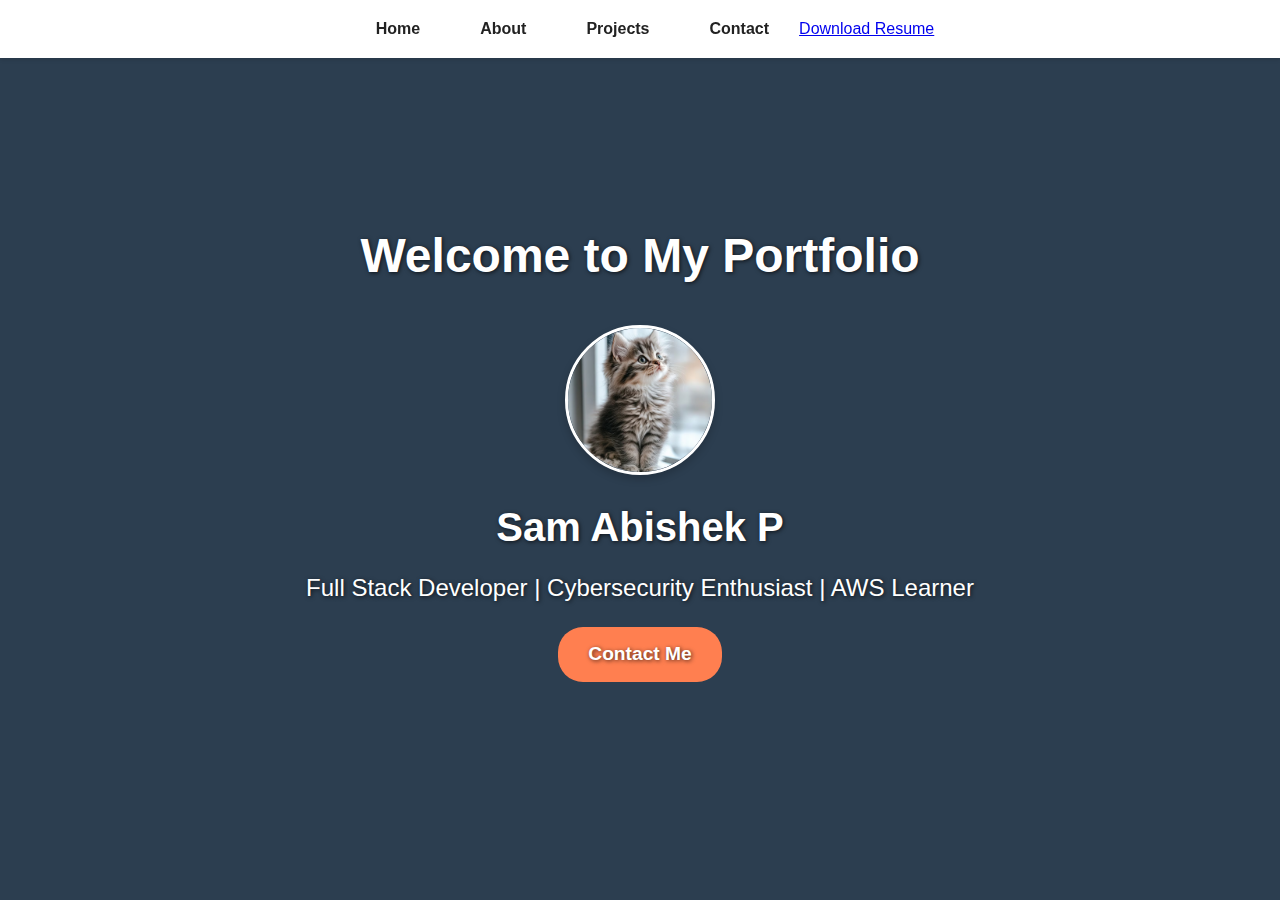
<file: index.html>
<!DOCTYPE html>
<html lang="en">
<head>
  <meta charset="UTF-8" />
  <meta name="viewport" content="width=device-width, initial-scale=1.0"/>
  <title>Sam Abishek P - Portfolio</title>
  <link rel="stylesheet" href="style.css"/>
</head>
<body>

  <!-- Navigation Bar -->
  <header>
    <nav>
      <ul>
        <li><a href="index.html">Home</a></li>
        <li><a href="about.html">About</a></li>
        <li><a href="project.html">Projects</a></li>
        <li><a href="contact.html">Contact</a></li>
        <a href="SamAbishek-resume.pdf" download="SamAbishek-Resume.pdf">Download Resume</a>


      </ul>
    </nav>
  </header>

  <!-- Hero Section (Combined Welcome Text + Profile Info) -->
  <main class="home-main">
    <section class="hero-section">
      <div class="hero-content">
        <h1>Welcome to My Portfolio</h1>
        
        
        <!-- Profile Info -->
        <img src="image.jpg" alt="Sam Abishek P" class="profile-photo"/>
        <h2 class="hero-title">Sam Abishek P</h2>
        <p class="hero-subtitle">Full Stack Developer | Cybersecurity Enthusiast | AWS Learner</p>
        <a href="./contact.html" class="btn">Contact Me</a>
      </div>
    </section>
  </main>

</body>
</html>
</file>
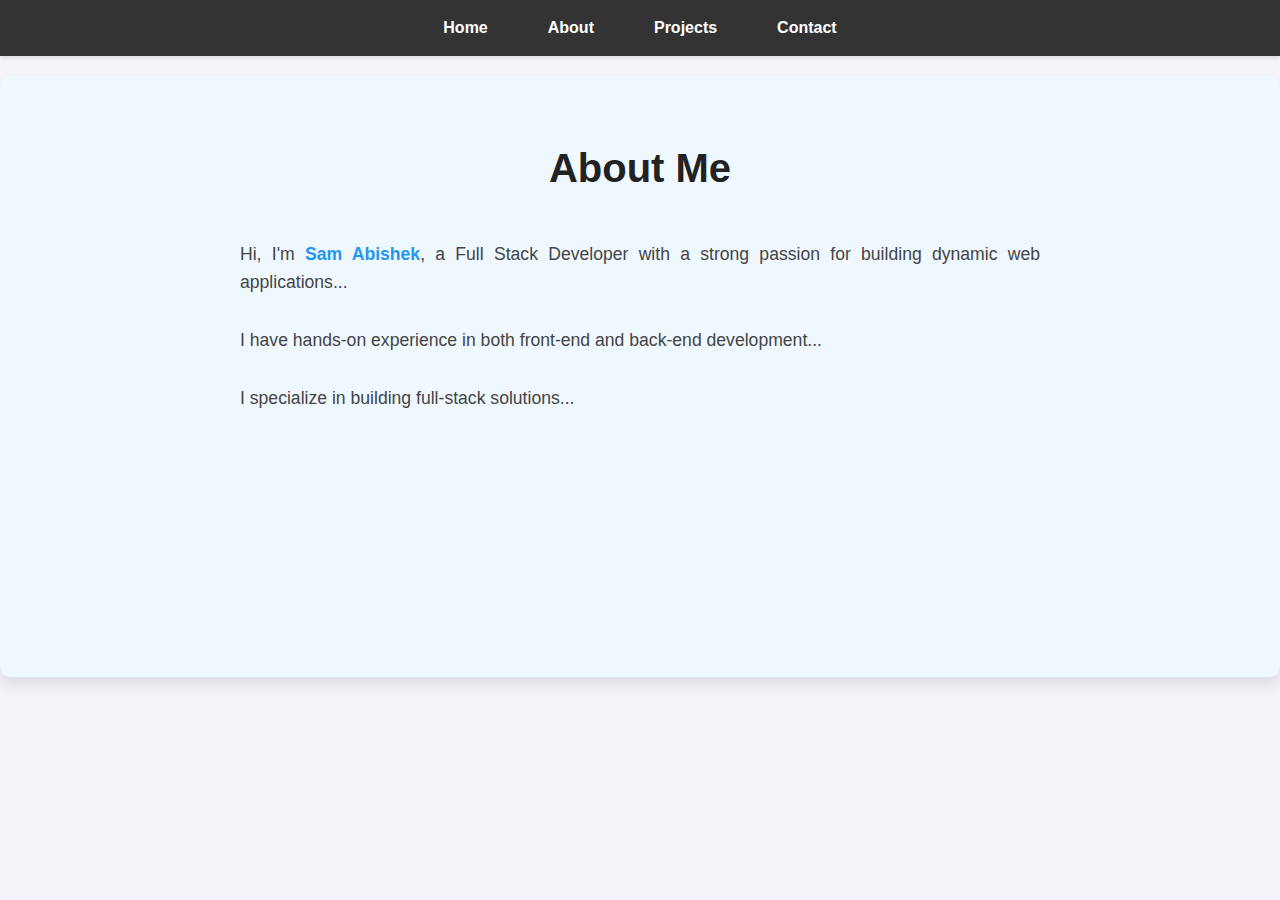
<file: about.html>
<!DOCTYPE html>
<html lang="en">
<head>
  <meta charset="UTF-8">
  <meta name="viewport" content="width=device-width, initial-scale=1.0">
  <title>About - Portfolio</title>
  <link rel="stylesheet" href="style.css">
</head>
<body>
  <header>
    <nav class="navbar">
      <ul>
        <li><a href="index.html" class="nav-link">Home</a></li>
        <li><a href="about.html" class="nav-link">About</a></li>
        <li><a href="project.html" class="nav-link">Projects</a></li>
        <li><a href="contact.html" class="nav-link">Contact</a></li>
      </ul>
    </nav>
  </header>

  <main>
    <section id="about" class="about-section">
        <div class="about-container">
            <h2 class="fade">About Me</h2>
            <div class="about-content">
                <div class="about-intro fade">
                    <p>Hi, I'm <strong>Sam Abishek</strong>, a Full Stack Developer with a strong passion for building dynamic web applications...</p>
                </div>
                <div class="about-experience fade">
                    <p>I have hands-on experience in both front-end and back-end development...</p>
                </div>
                <div class="about-skills fade">
                    <p>I specialize in building full-stack solutions...</p>
                </div>
                <div class="about-motivation fade">
                    <p>What drives me is the ability to create scalable, efficient, and secure systems...</p>
                </div>
                <div class="about-projects fade">
                    <p>Currently, I’m working on my portfolio website...</p>
                </div>
                <div class="about-cta fade">
                    <p>Feel free to explore my projects or reach out if you’d like to collaborate...</p>
                </div>
            </div>
        </div>
    </section>
  </main>

  <script src="script.js"></script>
</body>
</html>
</file>
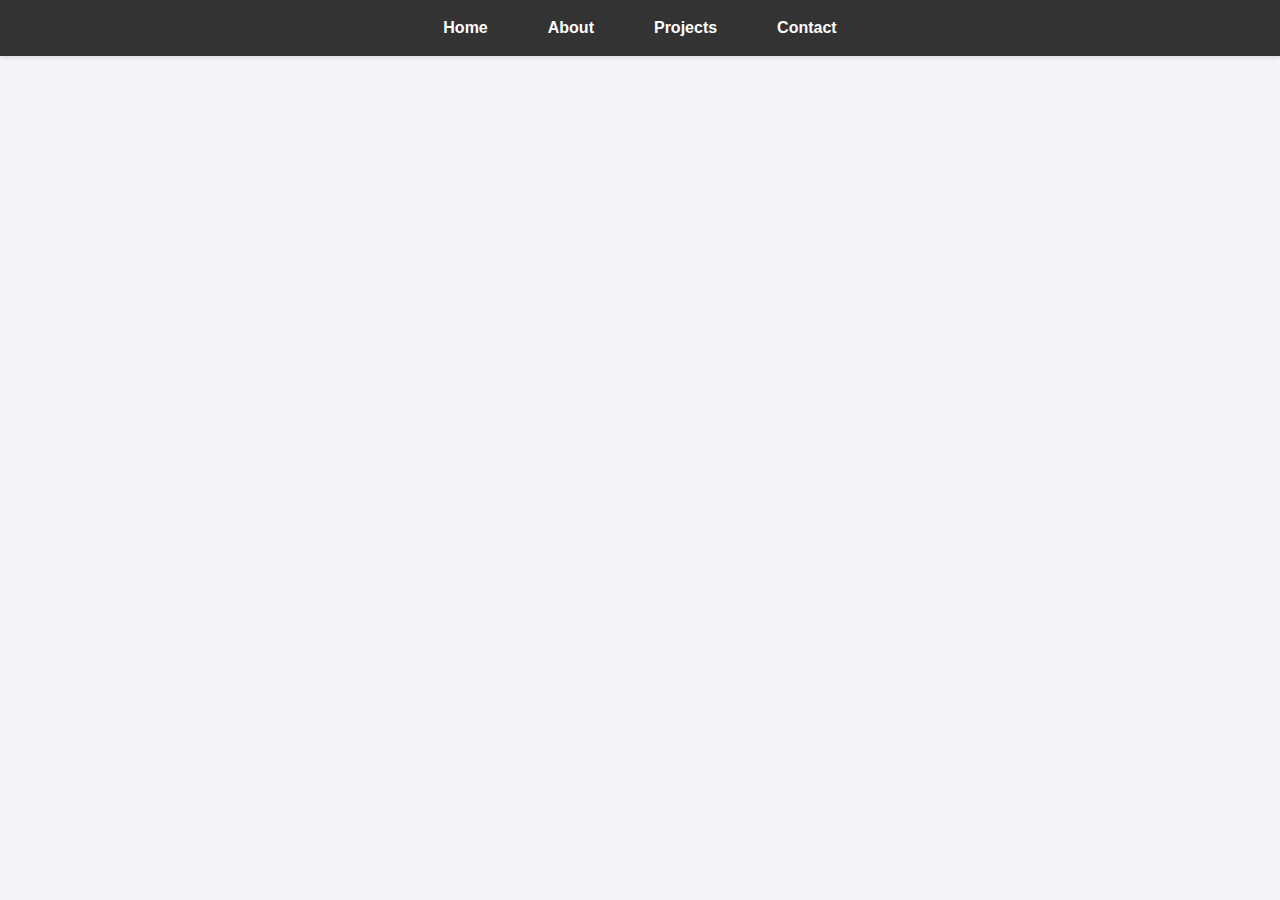
<file: asset-management.html>
<!DOCTYPE html>
<html lang="en">
<head>
  <meta charset="UTF-8" />
  <meta name="viewport" content="width=device-width, initial-scale=1.0"/>
  <title>Asset Management - Portfolio</title>
  <link rel="stylesheet" href="./style.css" />
  <link href="https://fonts.googleapis.com/css2?family=Poppins:wght@400;600&display=swap" rel="stylesheet" />
</head>
<body>
  <header>
    <nav class="navbar">
      <ul>
        <li><a href="index.html" class="nav-link">Home</a></li>
        <li><a href="about.html" class="nav-link">About</a></li>
        <li><a href="projects.html" class="nav-link">Projects</a></li>
        <li><a href="contact.html" class="nav-link">Contact</a></li>
      </ul>
    </nav>
  </header>

  <main>
    <section class="project-detail">
      <h2>Web Application for Asset Management</h2>
      <p>This project is a full-stack web application designed to manage organizational assets efficiently. It includes:</p>
      <ul>
        <li>Asset entry system for adding new assets with details.</li>
        <li>Category-based sorting and filtering.</li>
        <li>Dynamic reporting and asset tracking.</li>
        <li>User authentication for secure access.</li>
        <li>Clean and responsive user interface built with HTML, CSS, and JavaScript.</li>
      </ul>
      <p>Outcome: Streamlined asset management process, improved accountability, and simplified reporting for organizations.</p>
    </section>
  </main>
</body>
</html>
</file>
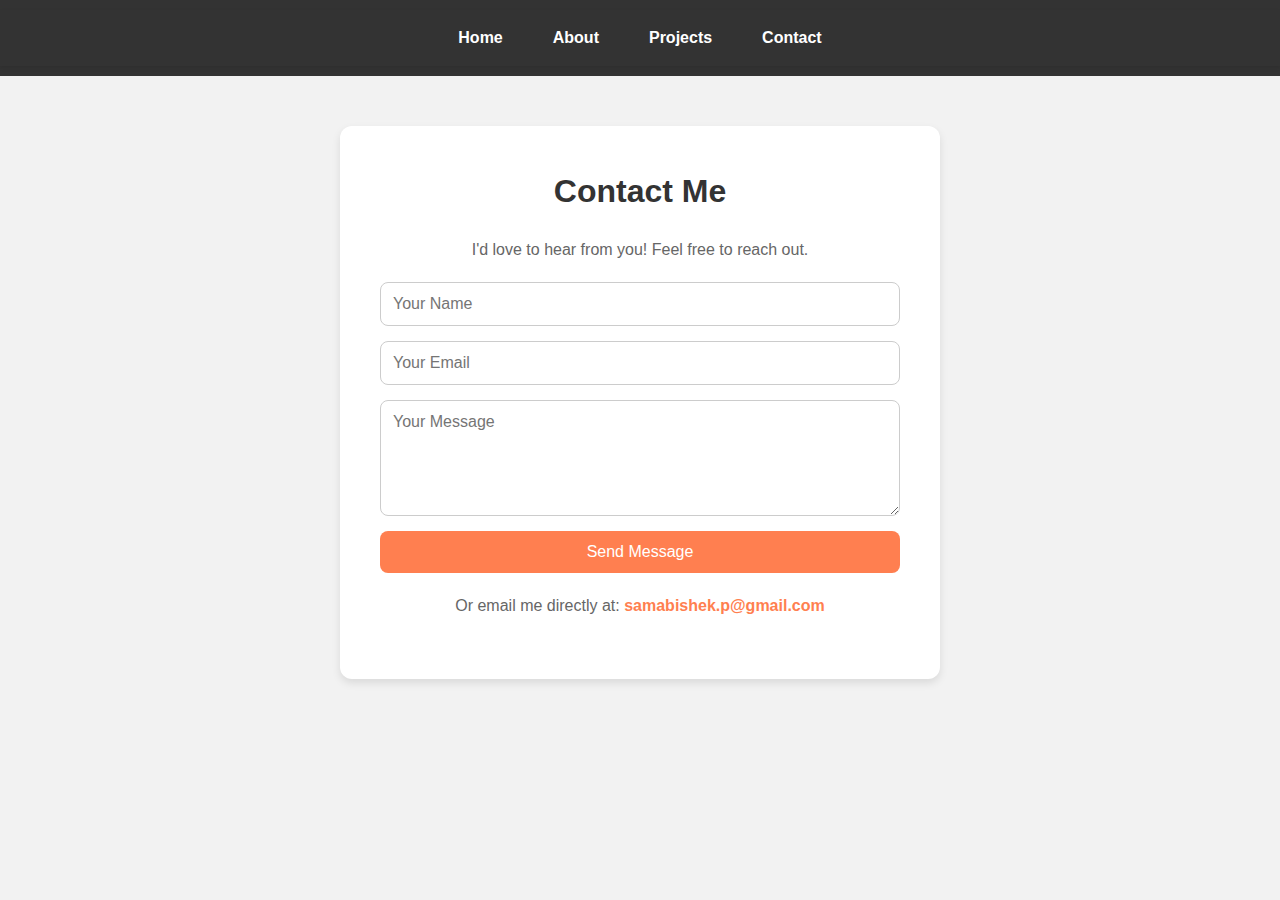
<file: contact.html>
<!DOCTYPE html>
<html lang="en">
<head>
  <meta charset="UTF-8" />
  <meta name="viewport" content="width=device-width, initial-scale=1.0"/>
  <title>Contact - Portfolio</title>
  <link rel="stylesheet" href="style.css" />
  <style>
    body {
      margin: 0;
      font-family: 'Arial', sans-serif;
      background: #f2f2f2;
      color: #333;
    }

    header {
      background-color: #333;
      padding: 10px 0;
    }

    .navbar ul {
      list-style: none;
      display: flex;
      justify-content: center;
      padding: 0;
      margin: 0;
    }

    .navbar li {
      margin: 0 15px;
    }

    .navbar a {
      color: #fff;
      text-decoration: none;
      font-weight: bold;
      transition: color 0.3s ease;
    }

    .navbar a:hover {
      color: #ff7f50;
    }

    .contact-section {
      max-width: 600px;
      margin: 50px auto;
      background: #fff;
      padding: 40px;
      border-radius: 12px;
      box-shadow: 0 4px 8px rgba(0, 0, 0, 0.1);
    }

    .contact-section h2 {
      text-align: center;
      margin-bottom: 20px;
      color: #333;
    }

    .contact-section p {
      text-align: center;
      margin-bottom: 20px;
    }

    form {
      display: flex;
      flex-direction: column;
    }

    input, textarea {
      padding: 12px;
      margin-bottom: 15px;
      border: 1px solid #ccc;
      border-radius: 8px;
      font-size: 16px;
    }

    button {
      padding: 12px;
      background-color: #ff7f50;
      color: white;
      border: none;
      border-radius: 8px;
      cursor: pointer;
      font-size: 16px;
      transition: background-color 0.3s ease;
    }

    button:hover {
      background-color: #ff4500;
    }

    .email-link {
      text-align: center;
      margin-top: 20px;
    }

    .email-link a {
      color: #ff7f50;
      text-decoration: none;
      font-weight: bold;
    }

    .email-link a:hover {
      text-decoration: underline;
    }
  </style>
</head>
<body>

  <header>
    <nav class="navbar">
      <ul>
        <li><a href="index.html">Home</a></li>
        <li><a href="about.html">About</a></li>
        <li><a href="project.html">Projects</a></li>
        <li><a href="contact.html">Contact</a></li>
      </ul>
    </nav>
  </header>

  <section class="contact-section">
    <h2>Contact Me</h2>
    <p>I'd love to hear from you! Feel free to reach out.</p>

    <!-- Form now points to backend server -->
    <form action="https://formsubmit.co/ffd52c6869f01317f3a0dcba3be9b87f" method="POST">
      <input type="text" name="name" placeholder="Your Name" required />
      <input type="email" name="email" placeholder="Your Email" required />
      <textarea name="message" rows="5" placeholder="Your Message" required></textarea>
      <button type="submit">Send Message</button>
    </form>
    
    
    <script>
      document.getElementById('contactForm').addEventListener('submit', function(event) {
        event.preventDefault(); // Prevent default form submission
    
        const formData = new FormData(this);
        fetch('http://localhost:3000/contact', {
          method: 'POST',
          body: formData
        })
        .then(response => response.text())
        .then(data => {
          console.log('Form submitted successfully:', data);
        })
        .catch(error => {
          console.error('Error:', error);
        });
      });
    </script>
    <div class="email-link">
      <p>Or email me directly at: <a href="mailto:samabishek.p@gmail.com">samabishek.p@gmail.com</a></p>
    </div>
  </section>

</body>
</html>
</file>
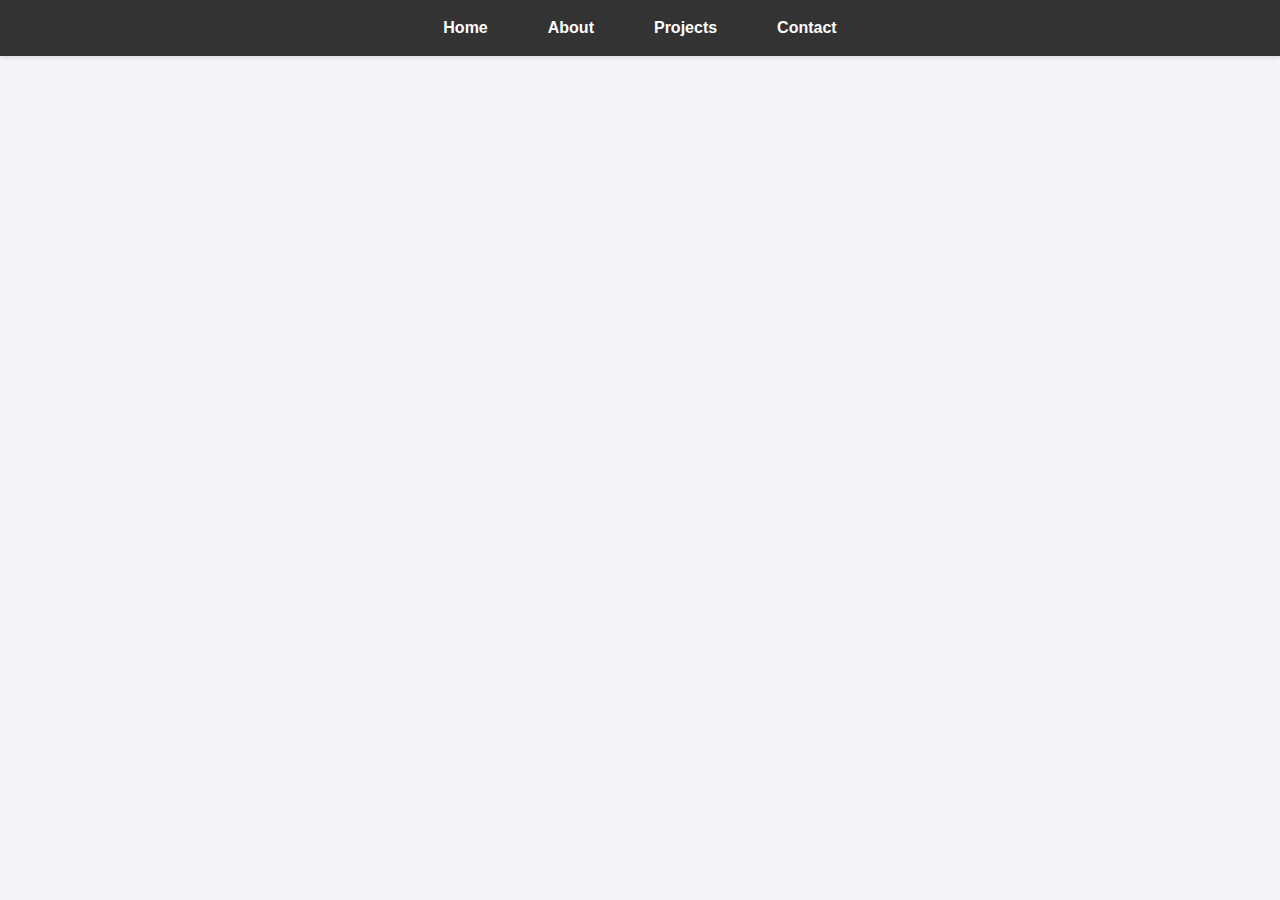
<file: iot-detection.html>
<!DOCTYPE html>
<html lang="en">
<head>
  <meta charset="UTF-8" />
  <meta name="viewport" content="width=device-width, initial-scale=1.0"/>
  <title>IoT Cyber Attack Detection - Portfolio</title>
  <link rel="stylesheet" href="style.css" />
  <link href="https://fonts.googleapis.com/css2?family=Poppins:wght@400;600&display=swap" rel="stylesheet" />
</head>
<body>
  <header>
    <nav class="navbar">
      <ul>
        <li><a href="index.html" class="nav-link">Home</a></li>
        <li><a href="about.html" class="nav-link">About</a></li>
        <li><a href="projects.html" class="nav-link">Projects</a></li>
        <li><a href="contact.html" class="nav-link">Contact</a></li>
      </ul>
    </nav>
  </header>

  <main>
    <section class="project-detail">
      <h2>IoT Cyber Attack Detection Using Machine Learning</h2>
      <p>This project focuses on enhancing the security of IoT devices by implementing a machine learning-based detection system. The key features include:</p>
      <ul>
        <li>Data collection from IoT networks to capture normal and malicious traffic.</li>
        <li>Data preprocessing and feature engineering.</li>
        <li>Training ML algorithms like Random Forest, SVM, and Neural Networks.</li>
        <li>Real-time anomaly detection for early threat identification.</li>
        <li>Visualization of attack patterns and system alerts.</li>
      </ul>
      <p>Outcome: Increased resilience of IoT ecosystems against cyber attacks and data breaches.</p>
    </section>
  </main>
</body>
</html>
</file>
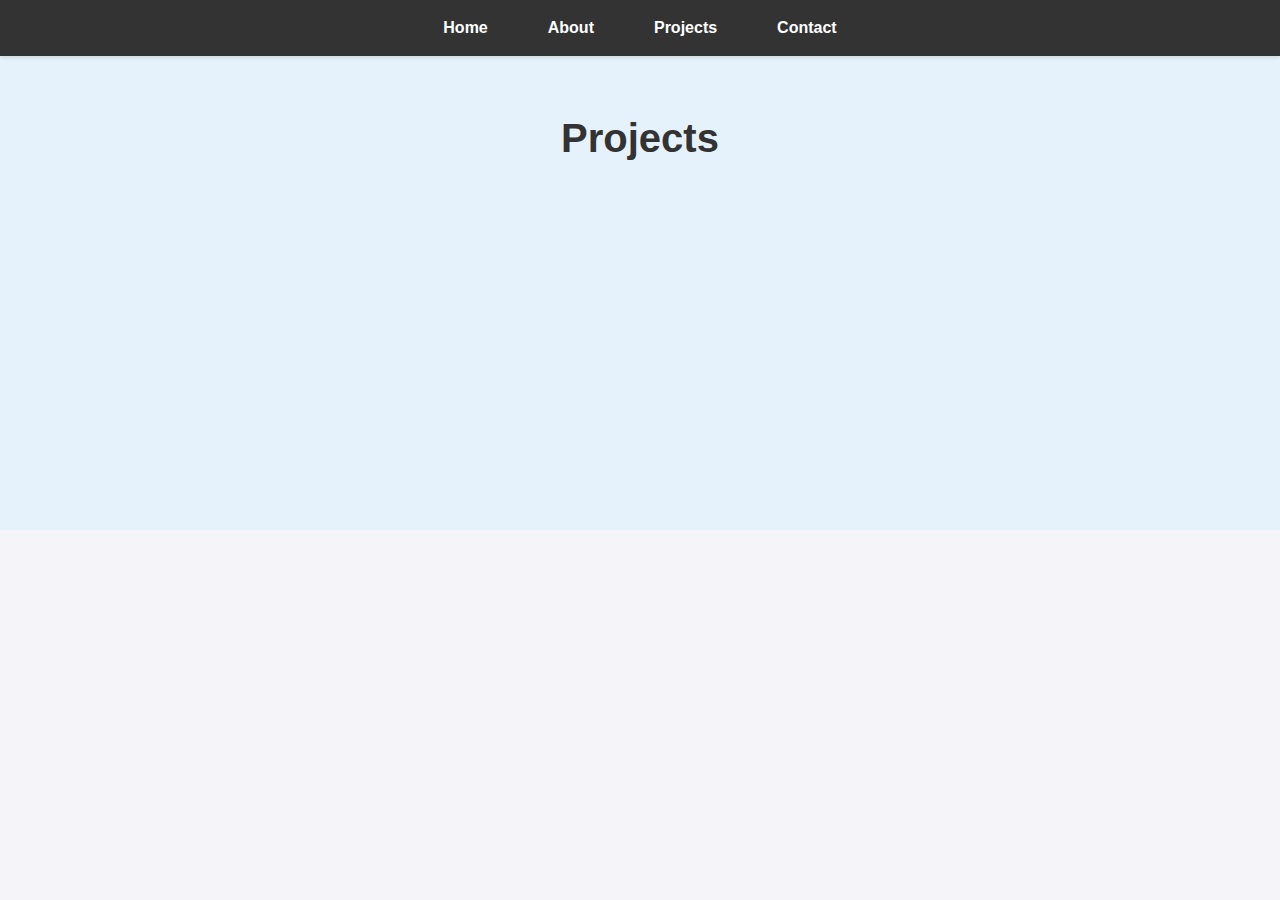
<file: project.html>
<!DOCTYPE html>
<html lang="en">
<head>
  <meta charset="UTF-8">
  <meta name="viewport" content="width=device-width, initial-scale=1.0">
  <title>Projects - Portfolio</title>
  <link rel="stylesheet" href="style.css">
  <link href="https://fonts.googleapis.com/css2?family=Poppins:wght@400;600&display=swap" rel="stylesheet">

</head>
<body>
  <header>
    <nav class="navbar">
      <ul>
        <li><a href="index.html" class="nav-link">Home</a></li>
        <li><a href="about.html" class="nav-link">About</a></li>
        <li><a href="project.html" class="nav-link">Projects</a></li>
        <li><a href="contact.html" class="nav-link">Contact</a></li>
      </ul>
    </nav>
  </header>
  <main>
    <section id="projects" class="projects-section">
        <h2>Projects</h2>
        <div class="projects-container">
    
            <!-- Project 1 -->
            <div class="project-card">
                <h3>Web Application Pentesting</h3>
                <p>Practicing penetration testing techniques to identify and resolve security vulnerabilities in web applications, focusing on real-world scenarios and ethical hacking methodologies.</p>
                <a href="web-pentesting.html" class="know-more-btn">Know More</a>


            
            </div>
    
            <!-- Project 2 -->
            <div class="project-card">
                <h3>Web Application for Asset Management</h3>
                <p>Developed a comprehensive web app to manage assets efficiently, featuring asset entry, categorization, reporting, and user authentication. Built using HTML, CSS, and JavaScript.</p>
                <a href="asset-management.html" class="know-more-btn">Know More</a>            </div>
    
            <!-- Project 3 -->
            <div class="project-card">
                <h3>IoT Cyber Attack Detection Using Machine Learning</h3>
                <p>Designed a system to detect cyber attacks targeting IoT devices by leveraging machine learning algorithms to analyze network traffic and identify anomalies.</p>
                <a href="iot-detection.html" class="know-more-btn">Know More</a>            </div>
    
        </div>
    </section>
    
  </main>
  
  <script src="script.js"></script>
</body>
</html>
</file>
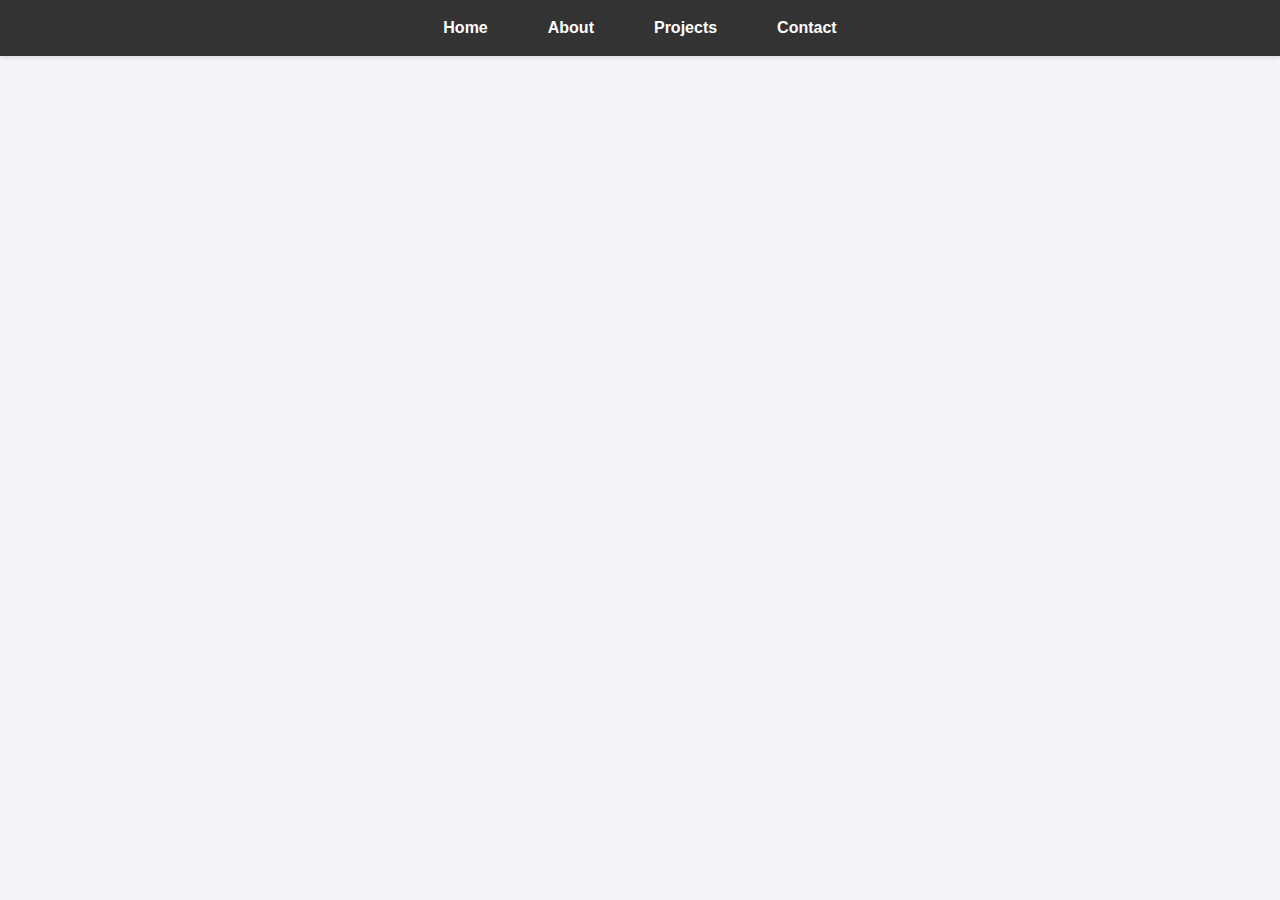
<file: web-pentesting.html>
<!DOCTYPE html>
<html lang="en">
<head>
  <meta charset="UTF-8" />
  <meta name="viewport" content="width=device-width, initial-scale=1.0"/>
  <title>Web Application Pentesting - Portfolio</title>
  <link rel="stylesheet" href="style.css" />
  <link href="https://fonts.googleapis.com/css2?family=Poppins:wght@400;600&display=swap" rel="stylesheet" />
</head>
<body>
  <header>
    <nav class="navbar">
      <ul>
        <li><a href="index.html" class="nav-link">Home</a></li>
        <li><a href="about.html" class="nav-link">About</a></li>
        <li><a href="projects.html" class="nav-link">Projects</a></li>
        <li><a href="contact.html" class="nav-link">Contact</a></li>
      </ul>
    </nav>
  </header>

  <main>
    <section class="project-detail">
      <h2>Web Application Pentesting</h2>
      <p>This project focuses on practicing penetration testing techniques to identify and resolve security vulnerabilities in web applications. It involves:</p>
      <ul>
        <li>Understanding OWASP Top 10 vulnerabilities.</li>
        <li>Performing manual and automated testing using tools like Burp Suite and OWASP ZAP.</li>
        <li>Practicing SQL Injection, XSS, CSRF attacks in a controlled environment.</li>
        <li>Reporting vulnerabilities and suggesting mitigation strategies.</li>
        <li>Following ethical hacking practices in real-world scenarios.</li>
      </ul>
      <p>Outcome: Improved understanding of web application security, threat modelling, and hands-on penetration testing experience.</p>
    </section>
  </main>
</body>
</html>
</file>
<file: style.css>
/* Reset defaults */
* {
  margin: 0;
  padding: 0;
  box-sizing: border-box;
  font-family: 'Segoe UI', Tahoma, Geneva, Verdana, sans-serif;
}

/* Body style */
body {
  background-color: #e6f2fb; /* Light bluish background to match the theme */
  color: #333;
  line-height: 1.6;
  padding-top: 80px;
  margin: 0;
}

/* Navbar styles */
nav {
  background-color: #ffffff;
  box-shadow: 0 2px 4px rgba(0, 0, 0, 0.1);
  position: fixed;
  width: 100%;
  top: 0;
  left: 0;
  z-index: 1000;
}

nav ul {
  list-style: none;
  display: flex;
  justify-content: center;
  align-items: center;
  padding: 1rem 0;
}

nav ul li {
  margin: 0 20px;
}

nav ul li a {
  text-decoration: none;
  color: #222;
  font-weight: 600;
  transition: color 0.3s;
  padding: 5px 10px;
}

nav ul li a:hover {
  color: #1e90ff;
  border-bottom: 2px solid #1e90ff;
}

/* Hero section */
.hero {
  display: flex;
  justify-content: center;
  align-items: center;
  height: 100vh;
  background: linear-gradient(135deg, #007bff, #00c6ff);
  text-align: center;
  color: white;
  padding-top: 10px;
  flex-direction: column;
  animation: fadeIn 1.5s ease;
}

.hero-title {
  font-size: 4rem;
  font-weight: 700;
  margin-bottom: 20px;
  animation: slideIn 1s ease;
}

.hero-subtitle {
  font-size: 1.5rem;
  margin-bottom: 30px;
}




/* hero photo*/

.profile-photo {
  width: 150px;
  height: 150px;
  border-radius: 50%;
  object-fit: cover; /* This makes sure the image covers the space without distortion */
  margin-bottom: 20px;
  border: 3px solid #fff; /* Gives a white border around the image */
  box-shadow: 0 4px 8px rgba(0, 0, 0, 0.2); /* Adds a soft shadow for a clean look */
}



.hero-content {
  display: flex;
  flex-direction: column;
  align-items: center;
  text-align: center;
}

.hero-photo {
  width: 150px;
  height: 150px;
  margin-bottom: 20px;
  border-radius: 50%;
  overflow: hidden;
  border: 4px solid white;
  box-shadow: 0 4px 15px rgba(0, 0, 0, 0.2);
}

.hero-photo img {
  width: 100%;
  height: 100%;
  object-fit: cover;
}


.btn {
  background-color: #ffffff;
  color: #1e90ff;
  padding: 12px 24px;
  text-decoration: none;
  border-radius: 50px;
  font-weight: bold;
  transition: background-color 0.3s, color 0.3s;
}

.btn:hover {
  background-color: #1e90ff;
  color: #ffffff;
}

/* Animations */
@keyframes fadeIn {
  from { opacity: 0; }
  to { opacity: 1; }
}

@keyframes slideIn {
  from { transform: translateY(-30px); opacity: 0; }
  to { transform: translateY(0); opacity: 1; }
}

/* About Page Styles */

.about-section {
  padding: 60px 20px;
  background-color: #f0f8ff; /* Light sky blue background */
  margin-top: 20px;
  border-radius: 10px;
  box-shadow: 0px 8px 16px rgba(0, 0, 0, 0.1);
}
.about-container {
  max-width: 900px;
  margin: 0 auto;
}

.about-section h2 {
  text-align: center;
  font-size: 2.5rem;
  color: #222;
  margin-bottom: 20px;
}

.about-content {
  margin-top: 40px;
}

.about-content div {
  margin-bottom: 30px;
}

.about-content p {
  font-size: 1.1rem;
  color: #444;
  line-height: 1.6;
  text-align: justify;
  max-width: 800px;
  margin: 0 auto;
}

.about-content strong {
  color: #2196f3;
}

.about-cta {
  text-align: center;
  font-size: 1.2rem;
  color: #444;
}

.about-cta a {
  text-decoration: none;
  font-weight: bold;
  color: #ffffff;
  padding: 10px 20px;
  background-color: #1e90ff;
  border-radius: 30px;
  margin-top: 20px;
  display: inline-block;
  transition: background-color 0.3s ease;
}

.about-cta a:hover {
  background-color: #00bcd4;
  color: white;
}

/* Media Queries for responsiveness */
@media screen and (max-width: 768px) {
  .about-container {
    padding: 0 20px;
  }

  .navbar ul {
    flex-direction: column;
    gap: 15px;
  }
}

/* Fade-in Animation */
.about-content div.fade {
  opacity: 0;
  transform: translateY(20px);
  transition: opacity 0.5s ease-out, transform 0.5s ease-out;
  transition-delay: 0.2s;
}

.about-content div.fade-in {
  opacity: 1;
  transform: translateY(0);
}

/* Projects Section */
.projects-section {
  padding: 40px;
  background-color: #e6f2fb; /* Same light bluish tone for consistency */
  text-align: center;
}


.projects-container {
  display: grid;
  grid-template-columns: repeat(auto-fit, minmax(280px, 1fr));
  gap: 20px;
  margin-top: 20px;
}

.project-card {
  background: #fff;
  border-radius: 12px;
  box-shadow: 0 4px 8px rgba(0, 0, 0, 0.1);
  padding: 20px;
  transition: transform 0.3s ease;
}

.project-card:hover {
  transform: translateY(-5px);
}

.project-card h3 {
  margin-bottom: 10px;
  font-size: 20px;
  color: #222;
}

.project-card p {
  font-size: 14px;
  color: #666;
  margin-bottom: 15px;
}

.know-more-btn {
  display: inline-block;
  padding: 8px 16px;
  background-color: #1e90ff;
  color: #ffffff;
  border-radius: 30px;
  text-decoration: none;
  transition: background-color 0.3s ease;
}

.know-more-btn:hover {
  background-color: #00bcd4;
}


/* For project page */
/* Reset & Body Styling */
body {
  margin: 0;
  padding: 0;
  font-family: 'Poppins', sans-serif;
  background-color: #f5f7fa;
  color: #333;
}

/* Navbar Styling */
.navbar {
  background-color: #1e1e2f;
  padding: 1rem 0;
  text-align: center;
}

.navbar ul {
  list-style: none;
  padding: 0;
  margin: 0;
}

.navbar li {
  display: inline;
  margin: 0 15px;
}

.navbar a {
  color: #fff;
  text-decoration: none;
  font-weight: 500;
  transition: color 0.3s;
}

.navbar a:hover {
  color: #ff6b6b;
}

/* Project Section */
.projects-section {
  padding: 50px 20px;
  text-align: center;
}

.projects-section h2 {
  font-size: 2.5rem;
  margin-bottom: 40px;
  color: #333;
  position: relative;
  display: inline-block;
}

.projects-container {
  display: grid;
  grid-template-columns: repeat(auto-fit, minmax(280px, 1fr));
  gap: 20px;
  max-width: 1200px;
  margin: 0 auto;
}

/* Project Card */
.project-card {
  background: white;
  padding: 20px;
  border-radius: 15px;
  box-shadow: 0 4px 8px rgba(0, 0, 0, 0.1);
  transition: transform 0.3s ease, box-shadow 0.3s ease;
  opacity: 0;
  transform: translateY(20px);
  animation: fadeInUp 1s forwards;
  animation-delay: calc(var(--delay) * 0.3s);
}

.project-card:hover {
  transform: translateY(-5px);
  box-shadow: 0 8px 16px rgba(0, 0, 0, 0.2);
}

.project-card h3 {
  margin-top: 0;
  color: #1e1e2f;
}

.project-card p {
  color: #555;
}

.know-more-btn {
  display: inline-block;
  margin-top: 10px;
  color: white;
  background-color: #ff6b6b;
  padding: 8px 16px;
  border-radius: 25px;
  text-decoration: none;
  transition: background-color 0.3s;
}

.know-more-btn:hover {
  background-color: #e55e5e;
}

/* Animations */
@keyframes fadeInUp {
  to {
    opacity: 1;
    transform: translateY(0);
  }
}



/* For contact page*/

/* Contact Page Styling */
.contact-section {
  max-width: 600px;
  margin: 80px auto;
  padding: 40px;
  background-color: #ffffff;
  border-radius: 12px;
  box-shadow: 0 4px 20px rgba(0, 0, 0, 0.1);
  text-align: center;
}

.contact-section h2 {
  font-size: 32px;
  margin-bottom: 15px;
  color: #333;
}

.contact-section p {
  color: #666;
  margin-bottom: 25px;
}

.contact-form {
  display: flex;
  flex-direction: column;
}

.contact-form input,
.contact-form textarea {
  padding: 12px 15px;
  margin-bottom: 20px;
  border: 1px solid #ccc;
  border-radius: 8px;
  font-size: 16px;
  transition: border-color 0.3s;
}

.contact-form input:focus,
.contact-form textarea:focus {
  border-color: #007bff;
  outline: none;
}

.contact-form button {
  background-color: #007bff;
  color: #fff;
  padding: 12px;
  border: none;
  border-radius: 8px;
  font-size: 18px;
  cursor: pointer;
  transition: background-color 0.3s;
}

.contact-form button:hover {
  background-color: #0056b3;
}





/* Overall body styling */
body {
  font-family: Arial, sans-serif;
  margin: 0;
  padding: 0;
  color: #333;
  background: #f4f4f4; /* This is the global background color for the body */
}

/* Hero Section Styling (Combined Text + Profile Info) */
.home-main {
  height: 100vh;
  background-color: #2c3e50; /* Change the color to your desired background color */
  display: flex;
  justify-content: center;
  align-items: center;
  text-align: center;
  color: white;
  text-shadow: 1px 1px 4px rgba(0, 0, 0, 0.7);
}

.hero-section {
  width: 80%;
  max-width: 800px;
}

.hero-content h1 {
  font-size: 3rem;
  margin-bottom: 10px;
}

.hero-content p {
  font-size: 1.5rem;
  margin-bottom: 20px;
}

.profile-photo {
  width: 150px;
  height: 150px;
  border-radius: 50%;
  margin: 20px 0;
}

.hero-title {
  font-size: 2.5rem;
  margin-bottom: 10px;
}

.hero-subtitle {
  font-size: 1.2rem;
  margin-bottom: 20px;
}

.btn {
  background-color: #ff7f50;
  padding: 12px 30px;
  color: white;
  text-decoration: none;
  border-radius: 25px;
  font-size: 1.2rem;
}

.btn:hover {
  background-color: #ff4500;
}

/* Make the website mobile-responsive */
@media (max-width: 768px) {
  .hero-content h1 {
    font-size: 2.5rem;
  }
  .hero-content p {
    font-size: 1.2rem;
  }

  .hero-title {
    font-size: 2rem;
  }
}





/* projects styles*/
/* Base Styles */
body {
  margin: 0;
  padding: 0;
  font-family: 'Poppins', sans-serif;
  background-color: #f4f4f9;
  color: #333;
}

.navbar {
  background-color: #333;
  padding: 15px 0;
  text-align: center;
  position: sticky;
  top: 0;
  z-index: 10;
  animation: fadeIn 1s ease-in-out;
}

.navbar ul {
  list-style: none;
  padding: 0;
  margin: 0;
}

.navbar li {
  display: inline;
  margin: 0 20px;
}

.navbar a {
  color: white;
  text-decoration: none;
  font-weight: 600;
  transition: color 0.3s ease;
}

.navbar a:hover {
  color: #ff6b6b;
}

/* Project Details Page */
.project-detail {
  max-width: 800px;
  margin: 60px auto;
  background-color: #fff;
  padding: 40px;
  border-radius: 8px;
  box-shadow: 0 2px 10px rgba(0, 0, 0, 0.1);
  opacity: 0;
  transform: translateY(30px);
  animation: fadeInUp 1s forwards;
}

.project-detail h2 {
  color: #333;
  font-size: 2rem;
  margin-bottom: 20px;
  animation: slideInFromLeft 0.7s ease-out;
}

.project-detail p {
  line-height: 1.6;
  font-size: 1.1rem;
  margin-bottom: 20px;
  color: #555;
}

.project-detail ul {
  padding-left: 20px;
  margin-top: 20px;
}

.project-detail ul li {
  font-size: 1.1rem;
  margin-bottom: 10px;
}

/* Animations */
@keyframes fadeIn {
  from {
    opacity: 0;
  }
  to {
    opacity: 1;
  }
}

@keyframes fadeInUp {
  from {
    opacity: 0;
    transform: translateY(30px);
  }
  to {
    opacity: 1;
    transform: translateY(0);
  }
}

@keyframes slideInFromLeft {
  from {
    transform: translateX(-100%);
  }
  to {
    transform: translateX(0);
  }
}

/* Smooth Transition on hover for project cards */
.project-card {
  transition: transform 0.3s ease, box-shadow 0.3s ease;
}

.project-card:hover {
  transform: translateY(-10px);
  box-shadow: 0 4px 15px rgba(0, 0, 0, 0.1);
}

/* For showing the 'Know More' button */
.know-more-btn {
  color: white;
  text-decoration: none;
  font-weight: 600;
  transition: color 0.3s ease;
}

.know-more-btn:hover {
  color: #0056b3;
}
</file>
